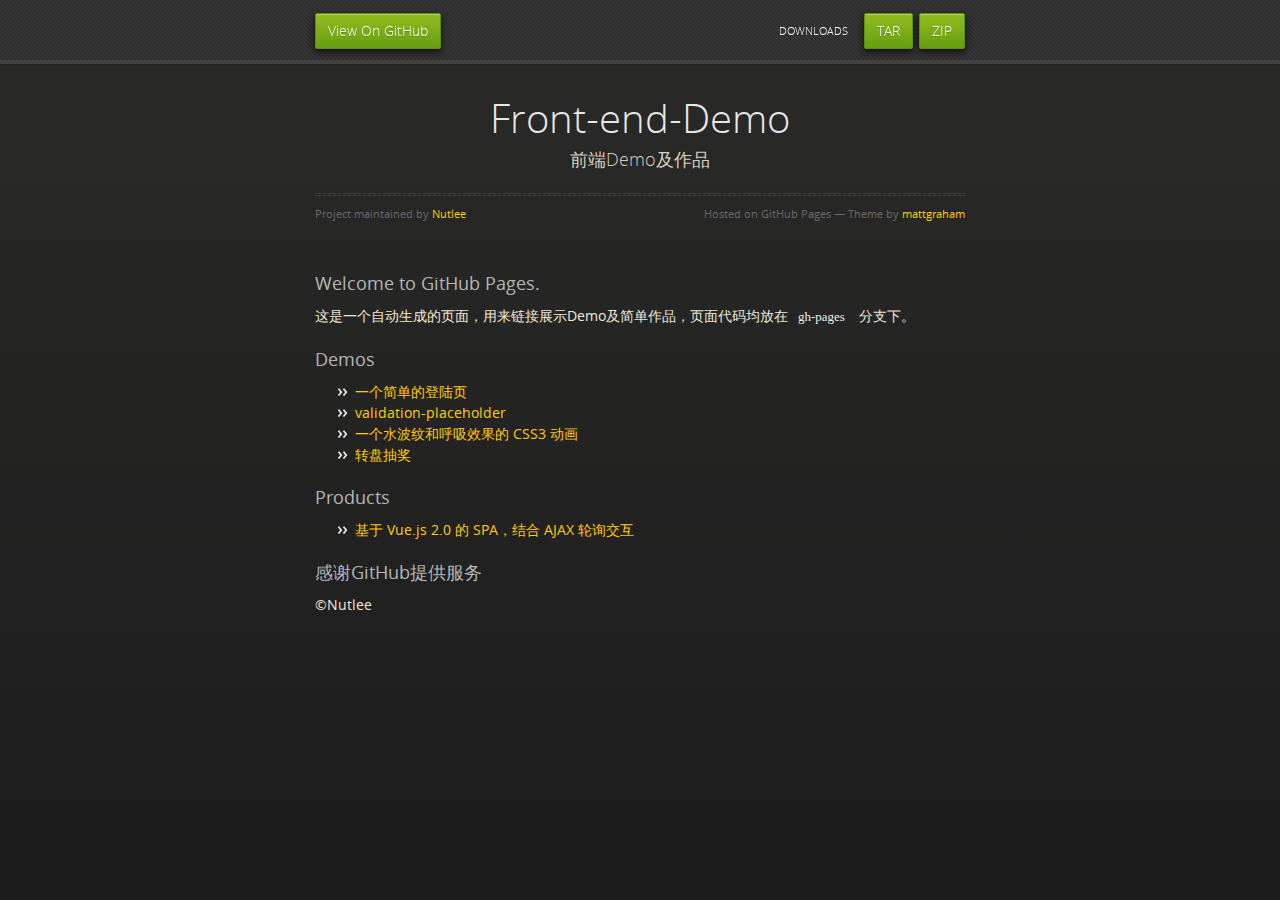
<file: index.html>
<!doctype html>
<html>
<head>
    <meta charset="utf-8">
    <meta http-equiv="X-UA-Compatible" content="chrome=1">
    <title>Front-end-demo by Nutlee</title>
    <link rel="stylesheet" href="stylesheets/styles.css">
    <link rel="stylesheet" href="stylesheets/github-dark.css">
    <script src="https://ajax.googleapis.com/ajax/libs/jquery/1.7.1/jquery.min.js"></script>
    <script src="javascripts/respond.js"></script>
    <!--[if lt IE 9]>
      <script src="//html5shiv.googlecode.com/svn/trunk/html5.js"></script>
    <![endif]-->
    <!--[if lt IE 8]>
    <link rel="stylesheet" href="stylesheets/ie.css">
    <![endif]-->
    <meta name="viewport" content="width=device-width, initial-scale=1, user-scalable=no">
</head>

<body>
    <div id="header">
        <nav>
            <li class="fork"><a href="https://github.com/Nutlee/Front-end-Demo">View On GitHub</a></li>
            <li class="downloads"><a href="https://github.com/Nutlee/Front-end-Demo/zipball/master">ZIP</a></li>
            <li class="downloads"><a href="https://github.com/Nutlee/Front-end-Demo/tarball/master">TAR</a></li>
            <li class="title">DOWNLOADS</li>
        </nav>
    </div>
    <!-- end header -->
    <div class="wrapper">
        <section>
            <div id="title">
                <h1>Front-end-Demo</h1>
                <p>前端Demo及作品</p>
                <hr>
                <span class="credits left">Project maintained by <a href="https://github.com/Nutlee">Nutlee</a></span>
                <span class="credits right">Hosted on GitHub Pages &mdash; Theme by <a href="https://twitter.com/michigangraham">mattgraham</a></span>
            </div>
            <h3>
              <a id="welcome-to-github-pages" class="anchor" href="#welcome-to-github-pages" aria-hidden="true"><span aria-hidden="true" class="octicon octicon-link"></span></a>Welcome to GitHub Pages.
            </h3>
              <p>这是一个自动生成的页面，用来链接展示Demo及简单作品，页面代码均放在<code>gh-pages</code> 分支下。</p>
            <h3>
              <a id="designer-templates" class="anchor" href="#designer-templates" aria-hidden="true"><span aria-hidden="true" class="octicon octicon-link"></span></a>Demos</h3>
            <ul>
                <li><a target="_blank" href="demos/simple-login/html/login.html">一个简单的登陆页</a></li>
                <li><a target="_blank" href="demos/validation-placeholder/html/index.html">validation-placeholder</a></li>
                <li><a target="_blank" href="demos/CSS3/breath_flowmark.html">一个水波纹和呼吸效果的 CSS3 动画</a></li>
                <li><a target="_blank" href="demos/turntable/index.html">转盘抽奖</a></li>
            </ul>
            <h3>
                <a id="creating-pages-manually" class="anchor" href="#creating-pages-manually" aria-hidden="true"><span aria-hidden="true" class="octicon octicon-link"></span></a>Products
            </h3>
            <ul>
                <li><a target="_blank" href="demos/VueSPA-AJAXPolling/index.html">基于 Vue.js 2.0 的 SPA，结合 AJAX 轮询交互</a></li>
            </ul>
            <h3>
              <a id="support-or-contact" class="anchor" href="#support-or-contact" aria-hidden="true"><span aria-hidden="true" class="octicon octicon-link"></span></a>感谢GitHub提供服务
            </h3>
            <p>&copyNutlee</p>
        </section>
    </div>
    <!--[if !IE]><script>fixScale(document);</script><![endif]-->
</body>
</html>
</file>
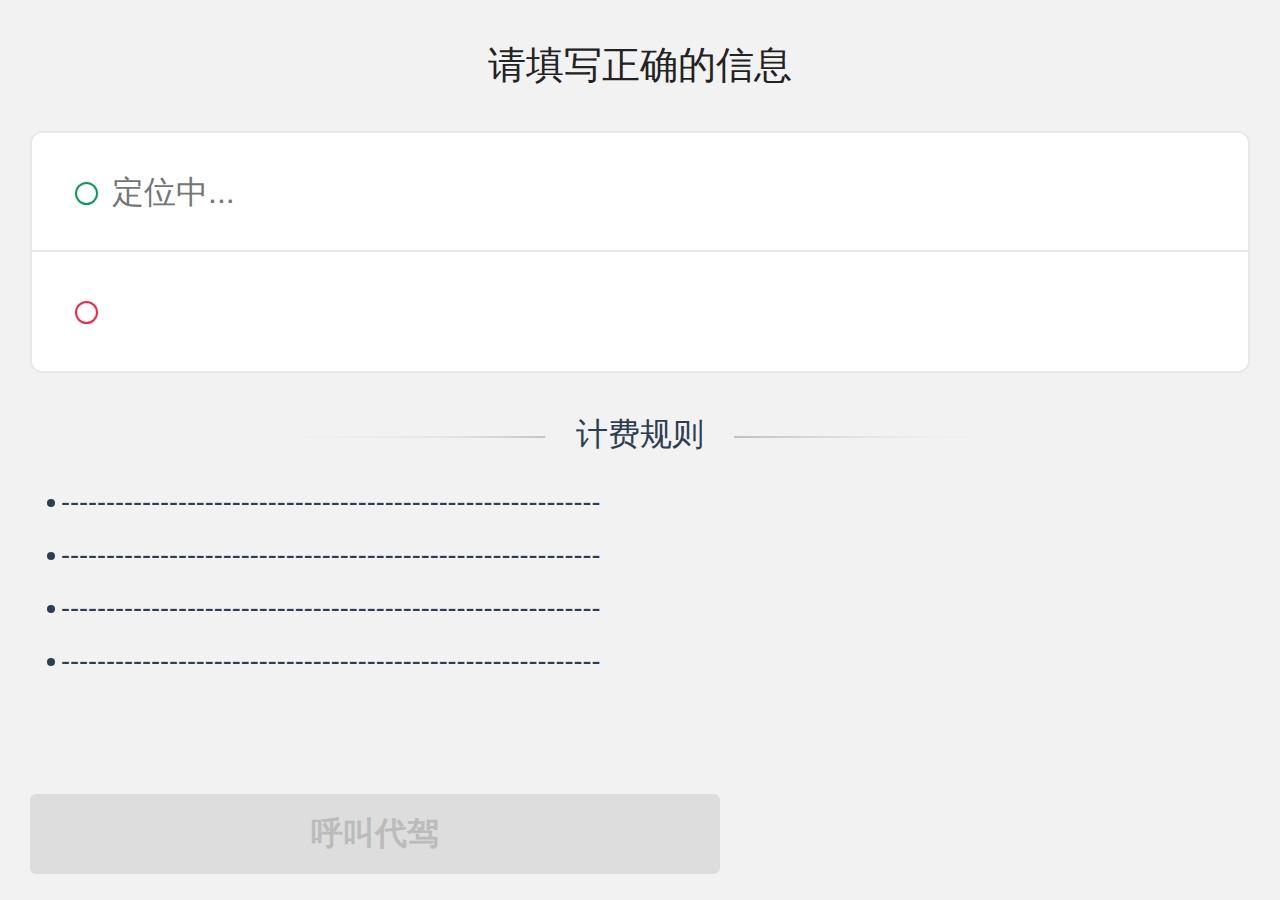
<file: demos/VueSPA-AJAXPolling/index.html>
<!DOCTYPE html><html><head><meta charset=utf-8><title>Vue 2.0 SPA Demo</title><meta http-equiv=X-UA-Compatible content="IE=edge,chrome=1"><meta content="width=device-width,initial-scale=1,maximum-scale=1,user-scalable=0" name=viewport><script src="https://api.map.baidu.com/api?v=2.0&ak=ofTRdgUD0l5nCeGvfTx8gdFHBK4XM908&s=1"></script><script src=static/js/config.js></script><style>html,
    body {
        height: 100%;
    }
    #app {
        min-height: 100%;
        height: auto !important;
        height: 100%;
        /*IE6不识别min-height*/
        position: relative;
    }</style><link href=./static/css/app.715c2f23a3f0e95dd58873e48f8612cc.css rel=stylesheet></head><body><div id=app></div><script type=text/javascript src=./static/js/manifest.604bfd1a1e72c8314437.js></script><script type=text/javascript src=./static/js/vendor.dc39b3b97b32680edcfb.js></script><script type=text/javascript src=./static/js/app.7f8ef64517932b9312d7.js></script></body></html>
</file>
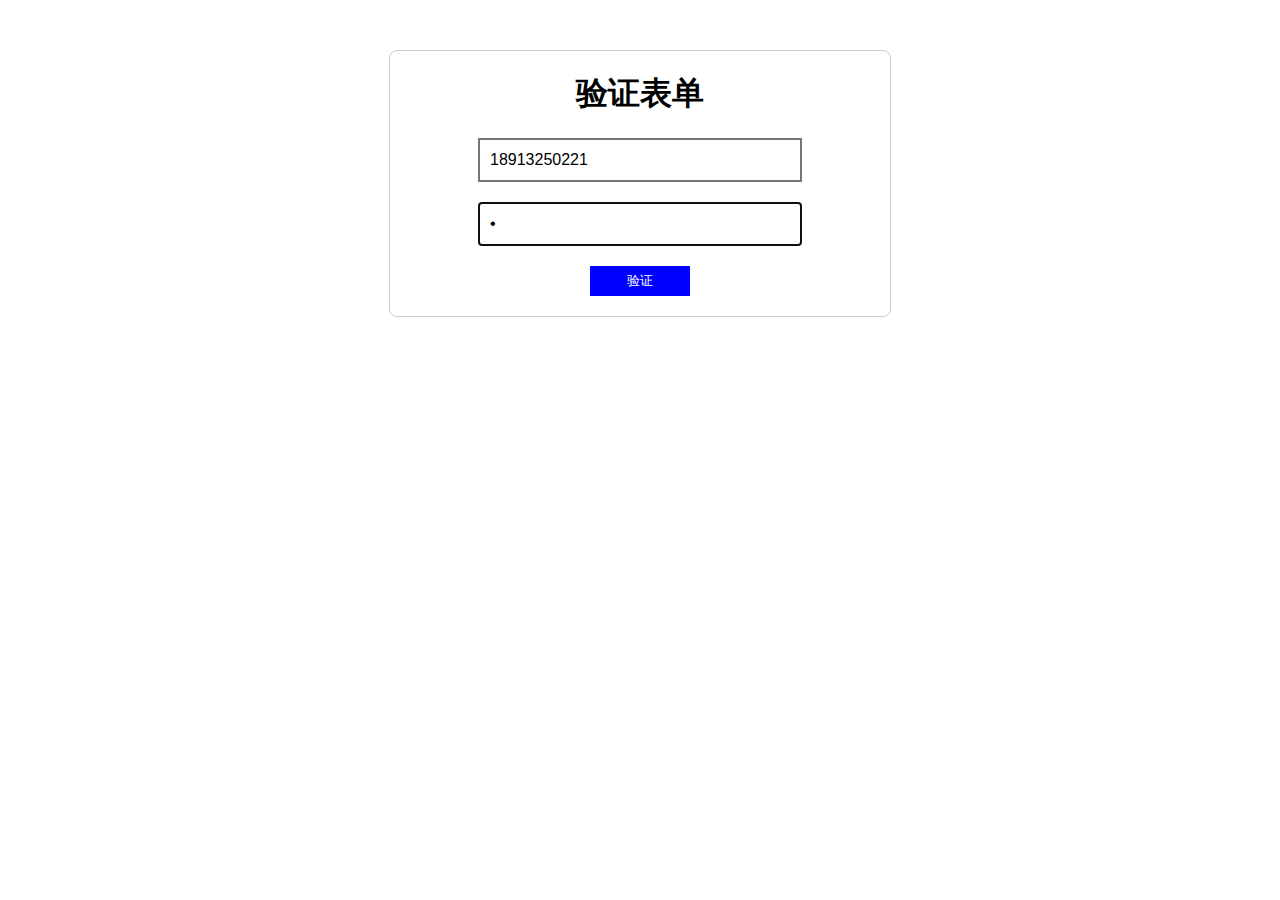
<file: demos/validation-placeholder/html/index.html>
<!DOCTYPE html>
<html>
<head lang="zh-cmn-Hans">
    <meta charset="UTF-8">
    <title>placeholder-validation</title>
    <link rel="stylesheet" href="../css/style.min.css">
    <style>
		.warn input {
			border-color: red; 
		}
		.warn span {
			color: red !important;
		}
    </style>
</head>
<body>
	<div class="wrap">
		<h1 id="title">验证表单</h1>
		<form id="myform" action="">
			<div class="form-row">
				<input id="phone" type="text" value="18913250221">
			</div>
			<div class="form-row">
				<input id="password" type="password" value="1">
			</div>
			<div class="form-row">
				<button type="button">验证</button>
			</div>
		</form>
	</div>
	<script src="../lib/js/jquery.min.js"></script>
	<script src="../js/validation-placeholder.min.js"></script>
	<script>
		$(function(){
			var $phone = $('#phone').placeholder({
				text: "手机号",
				IEmodal: true
			});
			var $pwd = $('#password').placeholder({
				text: "密码",
				IEmodal: true
			});
			$('#myform').on('keyup','input',function(){
				console.log($(this).val());
				$(this).placeholder('removeWarn');
			}).on('click', 'button', function(event) {
				event.preventDefault();
				if ( !/^(0|86|17951)?(13[0-9]|15[012356789]|17[678]|18[0-9]|14[57])[0-9]{8}$/.test($phone.val())) {
					$phone.placeholder('showWarn','请输入合法手机号码');
					return;
				} 
				if ($pwd !== '111111') {
					$pwd.placeholder('showWarn','密码错误，正确密码为111111');
					return;
				}
			});
		});
	</script>
</body>
</html>
</file>
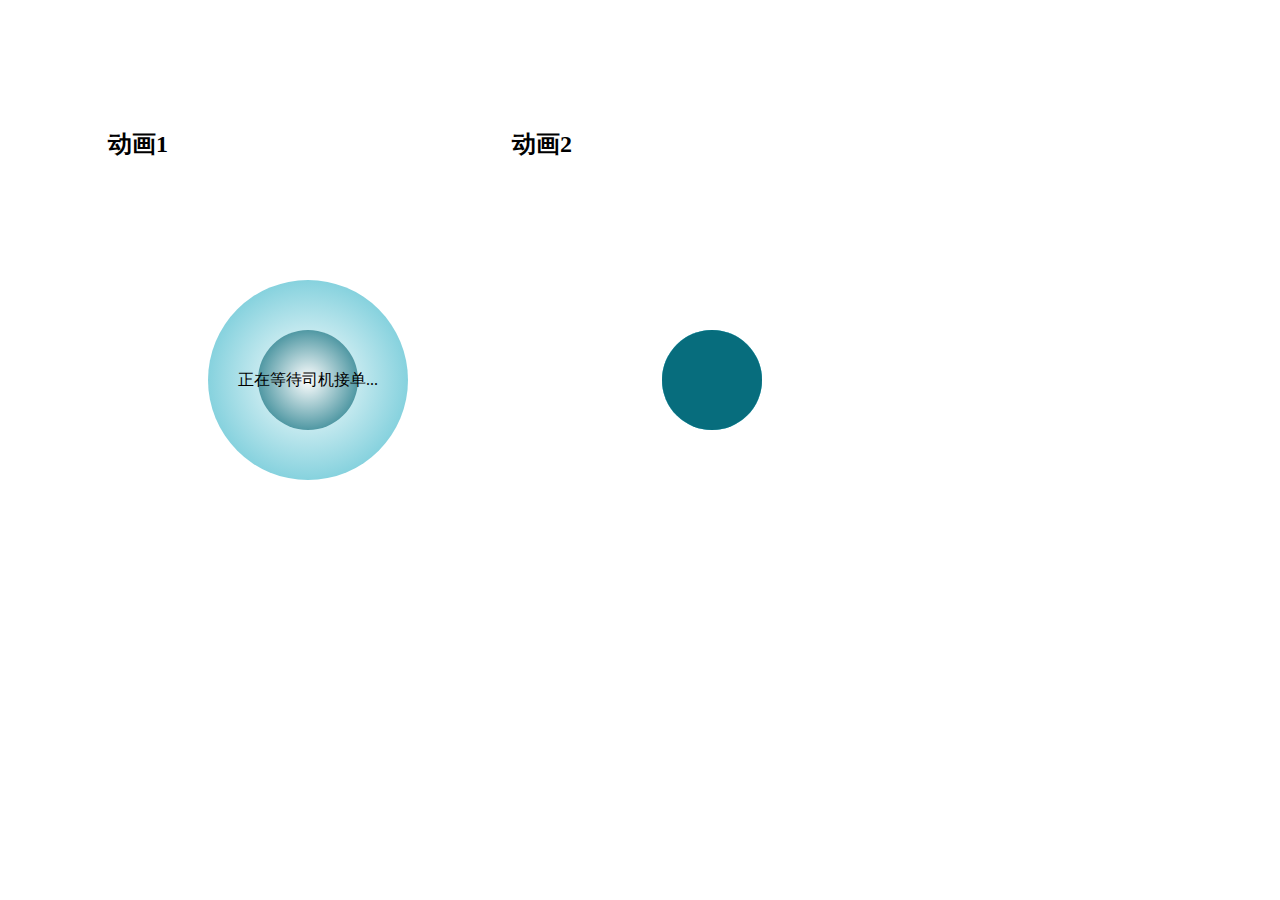
<file: demos/CSS3/breath_flowmark.html>
<!DOCTYPE html>
<html lang="en">
<head>
	<meta charset="UTF-8">
	<title>Document</title>
	<style>
		body {
			padding: 100px;
		}
		span {
			display: inline-block;
		}
		.wrap {
			position: relative;
			float: left;
			width: 200px;
			height: 200px;
			margin: 100px;
		}
		.circle {
		    position: absolute;
		    width: 200px;
		    height: 200px;
		    background: radial-gradient(#fff, #54bfd0);
		    border-radius: 50%;
		    -webkit-animation: scale 2s ease infinite normal;
		    -moz-animation: scale 2s ease infinite normal;
		    -o-animation: scale 2s ease infinite normal;
		    animation: scale 2s ease infinite normal;
		}
		.circle1 {
			position: absolute;
			top: 0;
			right: 0;
			bottom: 0;
			left: 0;
			margin: auto;
		    width: 100px;
		    height: 100px;
		    border-radius: 50%;
		    /*background: #076d7d;*/
		    background: radial-gradient(#fff, #076d7d);
		    -webkit-animation: scaleout 1s ease-in-out infinite alternate;
		    -moz-animation: scaleout 1s ease-in-out infinite alternate;
		    -o-animation: scaleout 1s ease-in-out infinite alternate;
		    animation: scaleout 1s ease-in-out infinite alternate;
		}
		.text {
			position: absolute;
			top: 0;
			right: 0;
			bottom: 0;
			left: 0;
			margin: auto;
/*			width: 150px;
			height: 20px;*/
			text-align: center;
			line-height: 200px;
		}
		
		.animation2 {
			top: 0;
			right: 0;
			bottom: 0;
			left: 0;
			width: 100px;
			height: 100px;
			margin: auto;
			-webkit-animation: animation2 4s linear infinite normal;
			-moz-animation: animation2 4s linear infinite normal;
			-o-animation: animation2 4s linear infinite normal;
			animation: animation2 4s linear infinite normal;
		}
		.animation20 {
		}
		@keyframes animation2 {
		    0% {
		    	/*transform: scale(1);*/
		    	/*opacity: 1;*/
		    }
	      	100% {
	        	transform: scale(4);
	        	opacity: 0;
	        }	
		}
		.animation21 {
			-webkit-animation-delay: 1s;
			-moz-animation-delay: 1s;
			-o-animation-delay: 1s;
			animation-delay: 1s;
		}	
		.animation22 {
			-webkit-animation-delay: 2s;
			-moz-animation-delay: 2s;
			-o-animation-delay: 2s;
			animation-delay: 2s;
		}
		.animation23 {
			-webkit-animation-delay: 3s;
			-moz-animation-delay: 3s;
			-o-animation-delay: 3s;
			animation-delay: 3s;
		}		
	
		.fixedcirle {
			position: absolute;
			top: 0;
			right: 0;
			bottom: 0;
			left: 0;
			width: 100px;
			height: 100px;
			margin: auto;
			border-radius: 50%;
			/*background: radial-gradient(rgba(255, 0, 0, 0), #076d7d);*/
			background: #076d7d;
		}
		@-webkit-keyframes scale {
		    0% {
		        -webkit-transform: scale(0);
		        opacity: 0;
		    } 
		    8% {
		        -webkit-transform: scale(.5);
		        opacity: 1;
		     }
	      	100% {
	        	-webkit-transform: scale(2);
	        	opacity: 0;
	        }		      
		}			
		@-moz-keyframes scale {
		    0% {
		        -moz-transform: scale(0);
		        opacity: 0;
		    } 
		    8% {
		        -moz-transform: scale(.5);
		        opacity: 1;
		     }
	      	100% {
	        	-moz-transform: scale(2);
	        	opacity: 0;
	        }		      
		}			
		@-o-keyframes scale {
		    0% {
		        -o-transform: scale(0);
		        opacity: 0;
		    } 
		    8% {
		        -o-transform: scale(.5);
		        opacity: 1;
		     }
	      	100% {
	        	-o-transform: scale(2);
	        	opacity: 0;
	        }		      
		}			
		@keyframes scale {
		    0% {
		        transform: scale(0);
		        opacity: 0;
		    } 
		    8% {
		        transform: scale(.5);
		        opacity: 1;
		     }
	      	100% {
	        	transform: scale(2);
	        	opacity: 0;
	        }		      
		}	
		@-webkit-keyframes scaleout {
		    0% {
		        -webkit-transform: scale(1);
		    } 
	      	100% {
	        	-webkit-transform: scale(2);
	        	/*opacity: 0.5;*/
	        }		      
		}			
		@-moz-keyframes scaleout {
		    0% {
		        -moz-transform: scale(1);
		    } 
	      	100% {
	        	-moz-transform: scale(2);
	        	/*opacity: 0.5;*/
	        }		      
		}			
		@-o-keyframes scaleout {
		    0% {
		        -o-transform: scale(1);
		    } 
	      	100% {
	        	-o-transform: scale(2);
	        	/*opacity: 0.5;*/
	        }		      
		}			
		@keyframes scaleout {
		    0% {
		        transform: scale(1);
		    } 
	      	100% {
	        	transform: scale(2);
	        	/*opacity: 0.5;*/
	        }		      
		}					

	</style>
</head>
<body>
	<span>
		<h2>动画1</h2>
		<div class="wrap">
			<div class="circle"></div>
			<div class="circle1"></div>
			<span class="text">正在等待司机接单...</span>
		</div>
	</span>
	<span>
		<h2>动画2</h2>
		<div class="wrap">
			<div class="circle animation2 animation20"></div>
			<div class="circle animation2 animation21"></div>
			<div class="circle animation2 animation22"></div>
			<div class="circle animation2 animation23"></div>
			<div class="fixedcirle"></div>
		</div>
	</span>
</body>
</html>
</file>
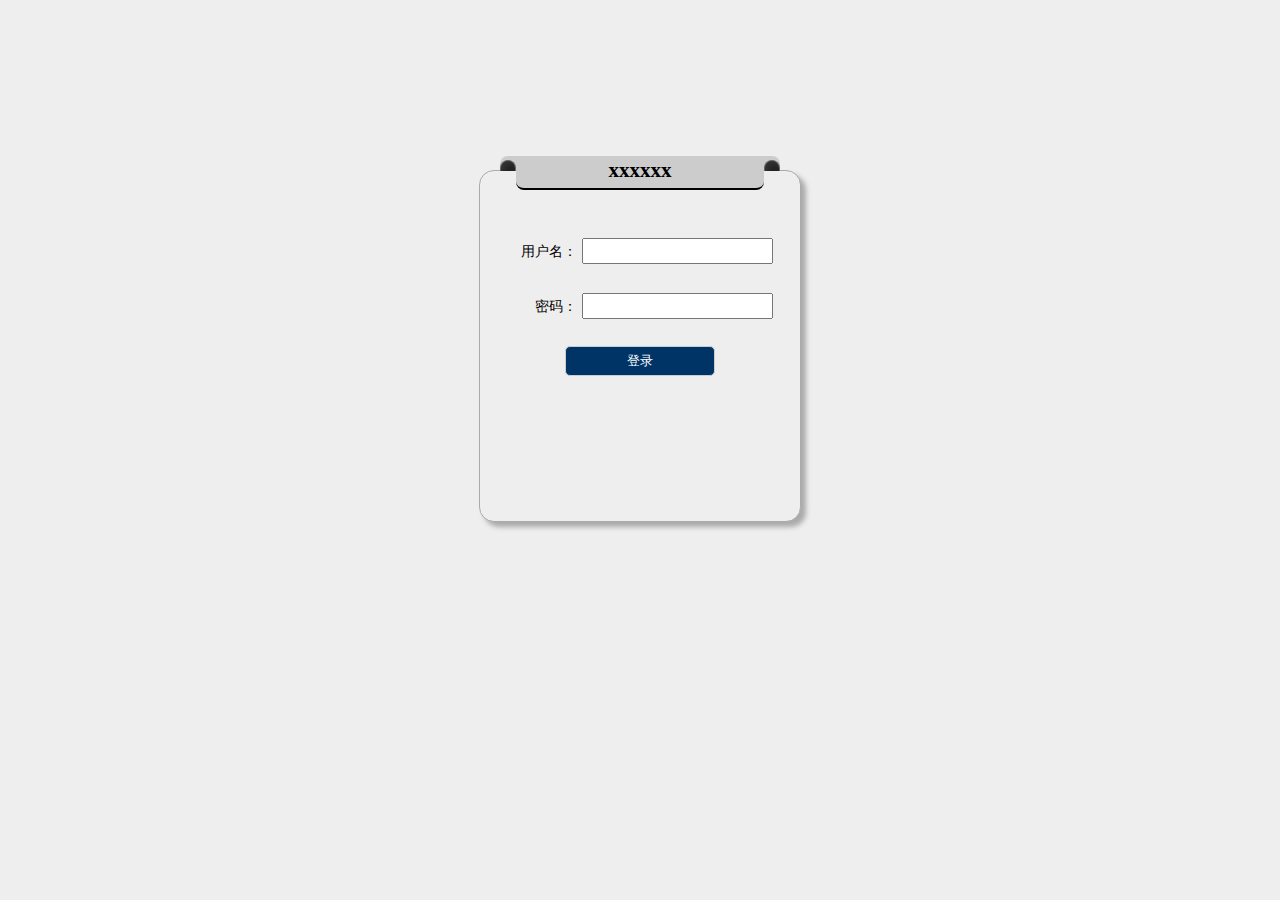
<file: demos/html/login.html>
<!DOCTYPE HTML>
<html lang="zh-cmn-Hans">
	<head>
		<meta charset="utf-8">
		<meta name="renderer" content="webkit|ie-comp|ie-stand">
		<meta http-equiv="X-UA-Compatible" content="IE=edge,chrome=1">
		<meta name="viewport" content="width=device-width,initial-scale=1,minimum-scale=1.0,maximum-scale=1.0,user-scalable=no" />
		<meta http-equiv="Cache-Control" content="no-siteapp" />
		<title>xx_登录</title>
		<link rel="stylesheet" type="text/css" href="../css/login.min.css" />
	</head>
	<body>
		<div class="top">
			<!-- <img class="top-logo" src="../images/login_client_logo.png"> -->
		</div>
		<div class="container">
			<div class="form-wrap">
				<div class="form-head">
					<div class="head-left">
						<div class="radius-halfcircul"></div>					
					</div>
					<div class="head-center">
						<h2>xxxxxx</h2>
					</div>
					<div class="head-right">
						<div class="radius-halfcircul"></div>
					</div>
				</div>
				<!-- <hr/> -->
				<form>
					<div class="form-row">
						<div class="form-row-left">
							<label>用户名：</label>
						</div>
						<div class="form-row-right">
							<input type="text" id="username" name="username"></input>
						</div>
					</div>
					<div class="form-row">
						<div class="form-row-left">
							<label>密码：</label>
						</div>
						<div class="form-row-right">
							<input type="password" id="password" name="password"></input>
						</div>
					</div>
					<div class="form-row form-submit">
						   <input type="button" value="登录"></input> 
					</div>
					<div class="form-row form-error">
						<p></p>
					</div>
				</form>
			</div>		
		</div>
	</body>
</html>
</file>
<file: stylesheets/styles.css>
@font-face {
  font-family: 'OpenSansLight';
  src: url("../fonts/OpenSans-Light-webfont.eot");
  src: url("../fonts/OpenSans-Light-webfont.eot?#iefix") format("embedded-opentype"), url("../fonts/OpenSans-Light-webfont.woff") format("woff"), url("../fonts/OpenSans-Light-webfont.ttf") format("truetype"), url("../fonts/OpenSans-Light-webfont.svg#OpenSansLight") format("svg");
  font-weight: normal;
  font-style: normal;
}

@font-face {
  font-family: 'OpenSansLightItalic';
  src: url("../fonts/OpenSans-LightItalic-webfont.eot");
  src: url("../fonts/OpenSans-LightItalic-webfont.eot?#iefix") format("embedded-opentype"), url("../fonts/OpenSans-LightItalic-webfont.woff") format("woff"), url("../fonts/OpenSans-LightItalic-webfont.ttf") format("truetype"), url("../fonts/OpenSans-LightItalic-webfont.svg#OpenSansLightItalic") format("svg");
  font-weight: normal;
  font-style: normal;
}

@font-face {
  font-family: 'OpenSansRegular';
  src: url("../fonts/OpenSans-Regular-webfont.eot");
  src: url("../fonts/OpenSans-Regular-webfont.eot?#iefix") format("embedded-opentype"), url("../fonts/OpenSans-Regular-webfont.woff") format("woff"), url("../fonts/OpenSans-Regular-webfont.ttf") format("truetype"), url("../fonts/OpenSans-Regular-webfont.svg#OpenSansRegular") format("svg");
  font-weight: normal;
  font-style: normal;
  -webkit-font-smoothing: antialiased;
}

@font-face {
  font-family: 'OpenSansItalic';
  src: url("../fonts/OpenSans-Italic-webfont.eot");
  src: url("../fonts/OpenSans-Italic-webfont.eot?#iefix") format("embedded-opentype"), url("../fonts/OpenSans-Italic-webfont.woff") format("woff"), url("../fonts/OpenSans-Italic-webfont.ttf") format("truetype"), url("../fonts/OpenSans-Italic-webfont.svg#OpenSansItalic") format("svg");
  font-weight: normal;
  font-style: normal;
  -webkit-font-smoothing: antialiased;
}

@font-face {
  font-family: 'OpenSansSemibold';
  src: url("../fonts/OpenSans-Semibold-webfont.eot");
  src: url("../fonts/OpenSans-Semibold-webfont.eot?#iefix") format("embedded-opentype"), url("../fonts/OpenSans-Semibold-webfont.woff") format("woff"), url("../fonts/OpenSans-Semibold-webfont.ttf") format("truetype"), url("../fonts/OpenSans-Semibold-webfont.svg#OpenSansSemibold") format("svg");
  font-weight: normal;
  font-style: normal;
  -webkit-font-smoothing: antialiased;
}

@font-face {
  font-family: 'OpenSansSemiboldItalic';
  src: url("../fonts/OpenSans-SemiboldItalic-webfont.eot");
  src: url("../fonts/OpenSans-SemiboldItalic-webfont.eot?#iefix") format("embedded-opentype"), url("../fonts/OpenSans-SemiboldItalic-webfont.woff") format("woff"), url("../fonts/OpenSans-SemiboldItalic-webfont.ttf") format("truetype"), url("../fonts/OpenSans-SemiboldItalic-webfont.svg#OpenSansSemiboldItalic") format("svg");
  font-weight: normal;
  font-style: normal;
  -webkit-font-smoothing: antialiased;
}

@font-face {
  font-family: 'OpenSansBold';
  src: url("../fonts/OpenSans-Bold-webfont.eot");
  src: url("../fonts/OpenSans-Bold-webfont.eot?#iefix") format("embedded-opentype"), url("../fonts/OpenSans-Bold-webfont.woff") format("woff"), url("../fonts/OpenSans-Bold-webfont.ttf") format("truetype"), url("../fonts/OpenSans-Bold-webfont.svg#OpenSansBold") format("svg");
  font-weight: normal;
  font-style: normal;
  -webkit-font-smoothing: antialiased;
}

@font-face {
  font-family: 'OpenSansBoldItalic';
  src: url("../fonts/OpenSans-BoldItalic-webfont.eot");
  src: url("../fonts/OpenSans-BoldItalic-webfont.eot?#iefix") format("embedded-opentype"), url("../fonts/OpenSans-BoldItalic-webfont.woff") format("woff"), url("../fonts/OpenSans-BoldItalic-webfont.ttf") format("truetype"), url("../fonts/OpenSans-BoldItalic-webfont.svg#OpenSansBoldItalic") format("svg");
  font-weight: normal;
  font-style: normal;
  -webkit-font-smoothing: antialiased;
}

/* normalize.css 2012-02-07T12:37 UTC - https://github.com/necolas/normalize.css */
/* =============================================================================
   HTML5 display definitions
   ========================================================================== */
/*
 * Corrects block display not defined in IE6/7/8/9 & FF3
 */
article,
aside,
details,
figcaption,
figure,
footer,
header,
hgroup,
nav,
section,
summary {
  display: block;
}

/*
 * Corrects inline-block display not defined in IE6/7/8/9 & FF3
 */
audio,
canvas,
video {
  display: inline-block;
  *display: inline;
  *zoom: 1;
}

/*
 * Prevents modern browsers from displaying 'audio' without controls
 */
audio:not([controls]) {
  display: none;
}

/*
 * Addresses styling for 'hidden' attribute not present in IE7/8/9, FF3, S4
 * Known issue: no IE6 support
 */
[hidden] {
  display: none;
}

/* =============================================================================
   Base
   ========================================================================== */
/*
 * 1. Corrects text resizing oddly in IE6/7 when body font-size is set using em units
 *    http://clagnut.com/blog/348/#c790
 * 2. Prevents iOS text size adjust after orientation change, without disabling user zoom
 *    www.456bereastreet.com/archive/201012/controlling_text_size_in_safari_for_ios_without_disabling_user_zoom/
 */
html {
  font-size: 100%;
  /* 1 */
  -webkit-text-size-adjust: 100%;
  /* 2 */
  -ms-text-size-adjust: 100%;
  /* 2 */
}

/*
 * Addresses font-family inconsistency between 'textarea' and other form elements.
 */
html,
button,
input,
select,
textarea {
  font-family: sans-serif;
}

/*
 * Addresses margins handled incorrectly in IE6/7
 */
body {
  margin: 0;
}

/* =============================================================================
   Links
   ========================================================================== */
/*
 * Addresses outline displayed oddly in Chrome
 */
a:focus {
  outline: thin dotted;
}

/*
 * Improves readability when focused and also mouse hovered in all browsers
 * people.opera.com/patrickl/experiments/keyboard/test
 */
a:hover,
a:active {
  outline: 0;
}

/* =============================================================================
   Typography
   ========================================================================== */
/*
 * Addresses font sizes and margins set differently in IE6/7
 * Addresses font sizes within 'section' and 'article' in FF4+, Chrome, S5
 */
h1 {
  font-size: 2em;
  margin: 0.67em 0;
}

h2 {
  font-size: 1.5em;
  margin: 0.83em 0;
}

h3 {
  font-size: 1.17em;
  margin: 1em 0;
}

h4 {
  font-size: 1em;
  margin: 1.33em 0;
}

h5 {
  font-size: 0.83em;
  margin: 1.67em 0;
}

h6 {
  font-size: 0.75em;
  margin: 2.33em 0;
}

/*
 * Addresses styling not present in IE7/8/9, S5, Chrome
 */
abbr[title] {
  border-bottom: 1px dotted;
}

/*
 * Addresses style set to 'bolder' in FF3+, S4/5, Chrome
*/
b,
strong {
  font-weight: bold;
}

blockquote {
  margin: 1em 40px;
}

/*
 * Addresses styling not present in S5, Chrome
 */
dfn {
  font-style: italic;
}

/*
 * Addresses styling not present in IE6/7/8/9
 */
mark {
  background: #ff0;
  color: #000;
}

/*
 * Addresses margins set differently in IE6/7
 */
p,
pre {
  margin: 1em 0;
}

/*
 * Corrects font family set oddly in IE6, S4/5, Chrome
 * en.wikipedia.org/wiki/User:Davidgothberg/Test59
 */
pre,
code,
kbd,
samp {
  font-family: monospace, serif;
  _font-family: 'courier new', monospace;
  font-size: 1em;
}

/*
 * 1. Addresses CSS quotes not supported in IE6/7
 * 2. Addresses quote property not supported in S4
 */
/* 1 */
q {
  quotes: none;
}

/* 2 */
q:before,
q:after {
  content: '';
  content: none;
}

small {
  font-size: 75%;
}

/*
 * Prevents sub and sup affecting line-height in all browsers
 * gist.github.com/413930
 */
sub,
sup {
  font-size: 75%;
  line-height: 0;
  position: relative;
  vertical-align: baseline;
}

sup {
  top: -0.5em;
}

sub {
  bottom: -0.25em;
}

/* =============================================================================
   Lists
   ========================================================================== */
/*
 * Addresses margins set differently in IE6/7
 */
dl,
menu,
ol,
ul {
  margin: 1em 0;
}

dd {
  margin: 0 0 0 40px;
}

/*
 * Addresses paddings set differently in IE6/7
 */
menu,
ol,
ul {
  padding: 0 0 0 40px;
}

/*
 * Corrects list images handled incorrectly in IE7
 */
nav ul,
nav ol {
  list-style: none;
  list-style-image: none;
}

/* =============================================================================
   Embedded content
   ========================================================================== */
/*
 * 1. Removes border when inside 'a' element in IE6/7/8/9, FF3
 * 2. Improves image quality when scaled in IE7
 *    code.flickr.com/blog/2008/11/12/on-ui-quality-the-little-things-client-side-image-resizing/
 */
img {
  border: 0;
  /* 1 */
  -ms-interpolation-mode: bicubic;
  /* 2 */
}

/*
 * Corrects overflow displayed oddly in IE9
 */
svg:not(:root) {
  overflow: hidden;
}

/* =============================================================================
   Figures
   ========================================================================== */
/*
 * Addresses margin not present in IE6/7/8/9, S5, O11
 */
figure {
  margin: 0;
}

/* =============================================================================
   Forms
   ========================================================================== */
/*
 * Corrects margin displayed oddly in IE6/7
 */
form {
  margin: 0;
}

/*
 * Define consistent border, margin, and padding
 */
fieldset {
  border: 1px solid #c0c0c0;
  margin: 0 2px;
  padding: 0.35em 0.625em 0.75em;
}

/*
 * 1. Corrects color not being inherited in IE6/7/8/9
 * 2. Corrects text not wrapping in FF3 
 * 3. Corrects alignment displayed oddly in IE6/7
 */
legend {
  border: 0;
  /* 1 */
  padding: 0;
  white-space: normal;
  /* 2 */
  *margin-left: -7px;
  /* 3 */
}

/*
 * 1. Corrects font size not being inherited in all browsers
 * 2. Addresses margins set differently in IE6/7, FF3+, S5, Chrome
 * 3. Improves appearance and consistency in all browsers
 */
button,
input,
select,
textarea {
  font-size: 100%;
  /* 1 */
  margin: 0;
  /* 2 */
  vertical-align: baseline;
  /* 3 */
  *vertical-align: middle;
  /* 3 */
}

/*
 * Addresses FF3/4 setting line-height on 'input' using !important in the UA stylesheet
 */
button,
input {
  line-height: normal;
  /* 1 */
}

/*
 * 1. Improves usability and consistency of cursor style between image-type 'input' and others
 * 2. Corrects inability to style clickable 'input' types in iOS
 * 3. Removes inner spacing in IE7 without affecting normal text inputs
 *    Known issue: inner spacing remains in IE6
 */
button,
input[type="button"],
input[type="reset"],
input[type="submit"] {
  cursor: pointer;
  /* 1 */
  -webkit-appearance: button;
  /* 2 */
  *overflow: visible;
  /* 3 */
}

/*
 * Re-set default cursor for disabled elements
 */
button[disabled],
input[disabled] {
  cursor: default;
}

/*
 * 1. Addresses box sizing set to content-box in IE8/9
 * 2. Removes excess padding in IE8/9
 * 3. Removes excess padding in IE7
      Known issue: excess padding remains in IE6
 */
input[type="checkbox"],
input[type="radio"] {
  box-sizing: border-box;
  /* 1 */
  padding: 0;
  /* 2 */
  *height: 13px;
  /* 3 */
  *width: 13px;
  /* 3 */
}

/*
 * 1. Addresses appearance set to searchfield in S5, Chrome
 * 2. Addresses box-sizing set to border-box in S5, Chrome (include -moz to future-proof)
 */
input[type="search"] {
  -webkit-appearance: textfield;
  /* 1 */
  -moz-box-sizing: content-box;
  -webkit-box-sizing: content-box;
  /* 2 */
  box-sizing: content-box;
}

/*
 * Removes inner padding and search cancel button in S5, Chrome on OS X
 */
input[type="search"]::-webkit-search-decoration,
input[type="search"]::-webkit-search-cancel-button {
  -webkit-appearance: none;
}

/*
 * Removes inner padding and border in FF3+
 * www.sitepen.com/blog/2008/05/14/the-devils-in-the-details-fixing-dojos-toolbar-buttons/
 */
button::-moz-focus-inner,
input::-moz-focus-inner {
  border: 0;
  padding: 0;
}

/*
 * 1. Removes default vertical scrollbar in IE6/7/8/9
 * 2. Improves readability and alignment in all browsers
 */
textarea {
  overflow: auto;
  /* 1 */
  vertical-align: top;
  /* 2 */
}

/* =============================================================================
   Tables
   ========================================================================== */
/*
 * Remove most spacing between table cells
 */
table {
  border-collapse: collapse;
  border-spacing: 0;
}

body {
  padding: 0px 0 20px 0px;
  margin: 0px;
  font: 14px/1.5 "OpenSansRegular", "Helvetica Neue", Helvetica, Arial, sans-serif;
  color: #f0e7d5;
  font-weight: normal;
  background: #252525;
  background-attachment: fixed !important;
  background: -webkit-gradient(linear, 50% 0%, 50% 100%, color-stop(0%, #2a2a29), color-stop(100%, #1c1c1c));
  background: -webkit-linear-gradient(#2a2a29, #1c1c1c);
  background: -moz-linear-gradient(#2a2a29, #1c1c1c);
  background: -o-linear-gradient(#2a2a29, #1c1c1c);
  background: -ms-linear-gradient(#2a2a29, #1c1c1c);
  background: linear-gradient(#2a2a29, #1c1c1c);
}

h1, h2, h3, h4, h5, h6 {
  color: #e8e8e8;
  margin: 0 0 10px;
  font-family: 'OpenSansRegular', "Helvetica Neue", Helvetica, Arial, sans-serif;
  font-weight: normal;
}

p, ul, ol, table, pre, dl {
  margin: 0 0 20px;
}

h1, h2, h3 {
  line-height: 1.1;
}

h1 {
  font-size: 28px;
}

h2 {
  font-size: 24px;
}

h4, h5, h6 {
  color: #e8e8e8;
}

h3 {
  font-size: 18px;
  line-height: 24px;
  font-family: 'OpenSansRegular', "Helvetica Neue", Helvetica, Arial, sans-serif !important;
  font-weight: normal;
  color: #b6b6b6;
}

a {
  color: #ffcc00;
  font-weight: 400;
  text-decoration: none;
}
a:hover {
  color: #ffeb9b;
}

a small {
  font-size: 11px;
  color: #666;
  margin-top: -0.6em;
  display: block;
}

ul {
  list-style-image: url("../images/bullet.png");
}

strong {
  font-family: 'OpenSansBold', "Helvetica Neue", Helvetica, Arial, sans-serif !important;
  font-weight: normal;
}

.wrapper {
  max-width: 650px;
  margin: 0 auto;
  position: relative;
  padding: 0 20px;
}

section img {
  max-width: 100%;
}

blockquote {
  border-left: 3px solid #ffcc00;
  margin: 0;
  padding: 0 0 0 20px;
  font-style: italic;
}

code {
  font-family: "Lucida Sans", Monaco, Bitstream Vera Sans Mono, Lucida Console, Terminal;
  color: #efefef;
  font-size: 13px;
  margin: 0 4px;
  padding: 4px 6px;
  -moz-border-radius: 2px;
  -webkit-border-radius: 2px;
  -o-border-radius: 2px;
  -ms-border-radius: 2px;
  -khtml-border-radius: 2px;
  border-radius: 2px;
}

pre {
  padding: 8px 15px;
  background: #191919;
  -moz-border-radius: 2px;
  -webkit-border-radius: 2px;
  -o-border-radius: 2px;
  -ms-border-radius: 2px;
  -khtml-border-radius: 2px;
  border-radius: 2px;
  border: 1px solid #121212;
  -moz-box-shadow: inset 0 1px 3px rgba(0, 0, 0, 0.3);
  -webkit-box-shadow: inset 0 1px 3px rgba(0, 0, 0, 0.3);
  -o-box-shadow: inset 0 1px 3px rgba(0, 0, 0, 0.3);
  box-shadow: inset 0 1px 3px rgba(0, 0, 0, 0.3);
  overflow: auto;
  overflow-y: hidden;
}
pre code {
  color: #efefef;
  text-shadow: 0px 1px 0px #000;
  margin: 0;
  padding: 0;
}

table {
  width: 100%;
  border-collapse: collapse;
}

th {
  text-align: left;
  padding: 5px 10px;
  border-bottom: 1px solid #434343;
  color: #b6b6b6;
  font-family: 'OpenSansSemibold', "Helvetica Neue", Helvetica, Arial, sans-serif !important;
  font-weight: normal;
}

td {
  text-align: left;
  padding: 5px 10px;
  border-bottom: 1px solid #434343;
}

hr {
  border: 0;
  outline: none;
  height: 3px;
  background: transparent url("../images/hr.gif") center center repeat-x;
  margin: 0 0 20px;
}

dt {
  color: #F0E7D5;
  font-family: 'OpenSansSemibold', "Helvetica Neue", Helvetica, Arial, sans-serif !important;
  font-weight: normal;
}

#header {
  z-index: 100;
  left: 0;
  top: 0px;
  height: 60px;
  width: 100%;
  position: fixed;
  background: url(../images/nav-bg.gif) #353535;
  border-bottom: 4px solid #434343;
  -moz-box-shadow: 0px 1px 3px rgba(0, 0, 0, 0.25);
  -webkit-box-shadow: 0px 1px 3px rgba(0, 0, 0, 0.25);
  -o-box-shadow: 0px 1px 3px rgba(0, 0, 0, 0.25);
  box-shadow: 0px 1px 3px rgba(0, 0, 0, 0.25);
}
#header nav {
  max-width: 650px;
  margin: 0 auto;
  padding: 0 10px;
  background: blue;
  margin: 6px auto;
}
#header nav li {
  font-family: 'OpenSansLight', "Helvetica Neue", Helvetica, Arial, sans-serif;
  font-weight: normal;
  list-style: none;
  display: inline;
  color: white;
  line-height: 50px;
  text-shadow: 0px 1px 0px rgba(0, 0, 0, 0.2);
  font-size: 14px;
}
#header nav li a {
  color: white;
  border: 1px solid #5d910b;
  background: -webkit-gradient(linear, 50% 0%, 50% 100%, color-stop(0%, #93bd20), color-stop(100%, #659e10));
  background: -webkit-linear-gradient(#93bd20, #659e10);
  background: -moz-linear-gradient(#93bd20, #659e10);
  background: -o-linear-gradient(#93bd20, #659e10);
  background: -ms-linear-gradient(#93bd20, #659e10);
  background: linear-gradient(#93bd20, #659e10);
  -moz-border-radius: 2px;
  -webkit-border-radius: 2px;
  -o-border-radius: 2px;
  -ms-border-radius: 2px;
  -khtml-border-radius: 2px;
  border-radius: 2px;
  -moz-box-shadow: inset 0px 1px 0px rgba(255, 255, 255, 0.3), 0px 3px 7px rgba(0, 0, 0, 0.7);
  -webkit-box-shadow: inset 0px 1px 0px rgba(255, 255, 255, 0.3), 0px 3px 7px rgba(0, 0, 0, 0.7);
  -o-box-shadow: inset 0px 1px 0px rgba(255, 255, 255, 0.3), 0px 3px 7px rgba(0, 0, 0, 0.7);
  box-shadow: inset 0px 1px 0px rgba(255, 255, 255, 0.3), 0px 3px 7px rgba(0, 0, 0, 0.7);
  background-color: #93bd20;
  padding: 10px 12px;
  margin-top: 6px;
  line-height: 14px;
  font-size: 14px;
  display: inline-block;
  text-align: center;
}
#header nav li a:hover {
  background: -webkit-gradient(linear, 50% 0%, 50% 100%, color-stop(0%, #749619), color-stop(100%, #527f0e));
  background: -webkit-linear-gradient(#749619, #527f0e);
  background: -moz-linear-gradient(#749619, #527f0e);
  background: -o-linear-gradient(#749619, #527f0e);
  background: -ms-linear-gradient(#749619, #527f0e);
  background: linear-gradient(#749619, #527f0e);
  background-color: #659e10;
  border: 1px solid #527f0e;
  -moz-box-shadow: inset 0px 1px 1px rgba(0, 0, 0, 0.2), 0px 1px 0px rgba(0, 0, 0, 0);
  -webkit-box-shadow: inset 0px 1px 1px rgba(0, 0, 0, 0.2), 0px 1px 0px rgba(0, 0, 0, 0);
  -o-box-shadow: inset 0px 1px 1px rgba(0, 0, 0, 0.2), 0px 1px 0px rgba(0, 0, 0, 0);
  box-shadow: inset 0px 1px 1px rgba(0, 0, 0, 0.2), 0px 1px 0px rgba(0, 0, 0, 0);
}
#header nav li.fork {
  float: left;
  margin-left: 0px;
}
#header nav li.downloads {
  float: right;
  margin-left: 6px;
}
#header nav li.title {
  float: right;
  margin-right: 10px;
  font-size: 11px;
}

section {
  max-width: 650px;
  padding: 30px 0px 50px 0px;
  margin: 20px 0;
  margin-top: 70px;
}
section #title {
  border: 0;
  outline: none;
  margin: 0 0 50px 0;
  padding: 0 0 5px 0;
}
section #title h1 {
  font-family: 'OpenSansLight', "Helvetica Neue", Helvetica, Arial, sans-serif;
  font-weight: normal;
  font-size: 40px;
  text-align: center;
  line-height: 36px;
}
section #title p {
  color: #d7cfbe;
  font-family: 'OpenSansLight', "Helvetica Neue", Helvetica, Arial, sans-serif;
  font-weight: normal;
  font-size: 18px;
  text-align: center;
}
section #title .credits {
  font-size: 11px;
  font-family: 'OpenSansRegular', "Helvetica Neue", Helvetica, Arial, sans-serif;
  font-weight: normal;
  color: #696969;
  margin-top: -10px;
}
section #title .credits.left {
  float: left;
}
section #title .credits.right {
  float: right;
}

@media print, screen and (max-width: 720px) {
  #title .credits {
    display: block;
    width: 100%;
    line-height: 30px;
    text-align: center;
  }
  #title .credits .left {
    float: none;
    display: block;
  }
  #title .credits .right {
    float: none;
    display: block;
  }
}
@media print, screen and (max-width: 480px) {
  #header {
    margin-top: -20px;
  }

  section {
    margin-top: 40px;
  }

  nav {
    display: none;
  }
}
</file>
<file: stylesheets/github-dark.css>
/*
The MIT License (MIT)

Copyright (c) 2016 GitHub, Inc.

Permission is hereby granted, free of charge, to any person obtaining a copy
of this software and associated documentation files (the "Software"), to deal
in the Software without restriction, including without limitation the rights
to use, copy, modify, merge, publish, distribute, sublicense, and/or sell
copies of the Software, and to permit persons to whom the Software is
furnished to do so, subject to the following conditions:

The above copyright notice and this permission notice shall be included in all
copies or substantial portions of the Software.

THE SOFTWARE IS PROVIDED "AS IS", WITHOUT WARRANTY OF ANY KIND, EXPRESS OR
IMPLIED, INCLUDING BUT NOT LIMITED TO THE WARRANTIES OF MERCHANTABILITY,
FITNESS FOR A PARTICULAR PURPOSE AND NONINFRINGEMENT. IN NO EVENT SHALL THE
AUTHORS OR COPYRIGHT HOLDERS BE LIABLE FOR ANY CLAIM, DAMAGES OR OTHER
LIABILITY, WHETHER IN AN ACTION OF CONTRACT, TORT OR OTHERWISE, ARISING FROM,
OUT OF OR IN CONNECTION WITH THE SOFTWARE OR THE USE OR OTHER DEALINGS IN THE
SOFTWARE.

*/

.pl-c /* comment */ {
  color: #969896;
}

.pl-c1 /* constant, variable.other.constant, support, meta.property-name, support.constant, support.variable, meta.module-reference, markup.raw, meta.diff.header */,
.pl-s .pl-v /* string variable */ {
  color: #0099cd;
}

.pl-e /* entity */,
.pl-en /* entity.name */ {
  color: #9774cb;
}

.pl-smi /* variable.parameter.function, storage.modifier.package, storage.modifier.import, storage.type.java, variable.other */,
.pl-s .pl-s1 /* string source */ {
  color: #ddd;
}

.pl-ent /* entity.name.tag */ {
  color: #7bcc72;
}

.pl-k /* keyword, storage, storage.type */ {
  color: #cc2372;
}

.pl-s /* string */,
.pl-pds /* punctuation.definition.string, string.regexp.character-class */,
.pl-s .pl-pse .pl-s1 /* string punctuation.section.embedded source */,
.pl-sr /* string.regexp */,
.pl-sr .pl-cce /* string.regexp constant.character.escape */,
.pl-sr .pl-sre /* string.regexp source.ruby.embedded */,
.pl-sr .pl-sra /* string.regexp string.regexp.arbitrary-repitition */ {
  color: #3c66e2;
}

.pl-v /* variable */ {
  color: #fb8764;
}

.pl-id /* invalid.deprecated */ {
  color: #e63525;
}

.pl-ii /* invalid.illegal */ {
  color: #f8f8f8;
  background-color: #e63525;
}

.pl-sr .pl-cce /* string.regexp constant.character.escape */ {
  font-weight: bold;
  color: #7bcc72;
}

.pl-ml /* markup.list */ {
  color: #c26b2b;
}

.pl-mh /* markup.heading */,
.pl-mh .pl-en /* markup.heading entity.name */,
.pl-ms /* meta.separator */ {
  font-weight: bold;
  color: #264ec5;
}

.pl-mq /* markup.quote */ {
  color: #00acac;
}

.pl-mi /* markup.italic */ {
  font-style: italic;
  color: #ddd;
}

.pl-mb /* markup.bold */ {
  font-weight: bold;
  color: #ddd;
}

.pl-md /* markup.deleted, meta.diff.header.from-file */ {
  color: #bd2c00;
  background-color: #ffecec;
}

.pl-mi1 /* markup.inserted, meta.diff.header.to-file */ {
  color: #55a532;
  background-color: #eaffea;
}

.pl-mdr /* meta.diff.range */ {
  font-weight: bold;
  color: #9774cb;
}

.pl-mo /* meta.output */ {
  color: #264ec5;
}
</file>
<file: stylesheets/ie.css>
nav {
  display: none;
}
</file>
<file: demos/validation-placeholder/css/style.min.css>
.form-row,.wrap h1{text-align:center}.wrap{width:500px;margin:50px auto 0;border:1px solid #ccc;border-radius:8px;font-size:16px}.form-row{margin:20px 0}.form-row input{width:300px;height:30px;padding:5px 10px;font-size:inherit;border-style:solid}.form-row button{width:100px;height:30px;border:none;background:#00f;color:#fff;outline:0}
/*# sourceMappingURL=[data-uri] */
</file>
<file: demos/css/login.min.css>
@charset "UTF-8";body{margin:0;padding:0;min-width:1000px;background-color:#eee;font-size:14px;line-height:1.42857}.top{position:relative;height:180px}.top .top-logo{position:absolute;top:0;right:0;bottom:0;left:0;margin:auto;height:90px}.container{position:relative;width:100%;height:457px}.form-wrap{position:relative;top:-10px;width:320px;height:350px;margin:0 auto;border:1px solid #aaa;border-radius:15px;background-color:#eee;-moz-box-shadow:5px 5px 5px #aaa;-webkit-box-shadow:5px 5px 5px #aaa;box-shadow:5px 5px 5px #aaa}.form-head{position:relative;top:-15px;width:280px;height:35px;margin:0 auto;text-align:center;overflow:hidden}.form-head div{box-sizing:border-box}.form-head h2{margin:0}.form-head .head-left,.form-head .head-right{position:absolute;width:16px;height:15px;background-color:#ccc}.form-head .head-left{left:0;top:0;border-radius:8px 0 0 0}.form-head .head-right{top:0;right:0;border-radius:0 8px 0 0}.form-head .head-center{position:relative;left:16px;width:248px;height:97%;border-bottom:2px solid;border-radius:0 0 8px 8px;background-color:#ccc}.form-head .radius-halfcircul{width:100%;height:11px;border:1px solid #666;border-bottom:0;border-radius:8px 8px 0 0;margin-top:4px;background-color:#222;-moz-box-shadow:inset 3px 3px 5px #333;-webkit-box-shadow:inset 3px 3px 5px #333;box-shadow:inset 3px 3px 5px #333}.content-right{position:absolute;top:-35px;right:150px;width:320px;height:350px;border:1px solid #eee;background-color:#eee}.content-right h2{color:#156ca0;font-weight:bold;font-family:"Microsoft YaHei";text-align:center}.content-right hr{border-color:#5abae9;width:80%}.form-tirangle{position:absolute;margin-left:-26px;margin-top:-1px;width:0;height:0;border-bottom:25px solid #eee;border-left:25px solid transparent}form{margin-top:30px}form .form-row{margin-top:25px;margin-bottom:25px;overflow:hidden;height:30px;line-height:30px}form .form-row-left{float:left;width:32%;text-align:right}form .form-row-left label{margin-right:5px;color:#000;vertical-align:middle}form .form-row-right{float:right;width:68%}form .form-row-right input{padding-left:5px;padding-right:5px;height:20px;line-height:20px}form .form-submit{height:auto;text-align:center}form .form-submit input{width:150px;height:30px;border:1px solid #ccc;border-radius:5px;color:#fff;background-color:#036;cursor:pointer}form .form-submit input:hover{background-color:#099}form .form-submit input:focus{outline:0}form .form-error{font-size:14px;font-weight:bold;color:#f00;text-align:center;overflow:visible}
</file>
